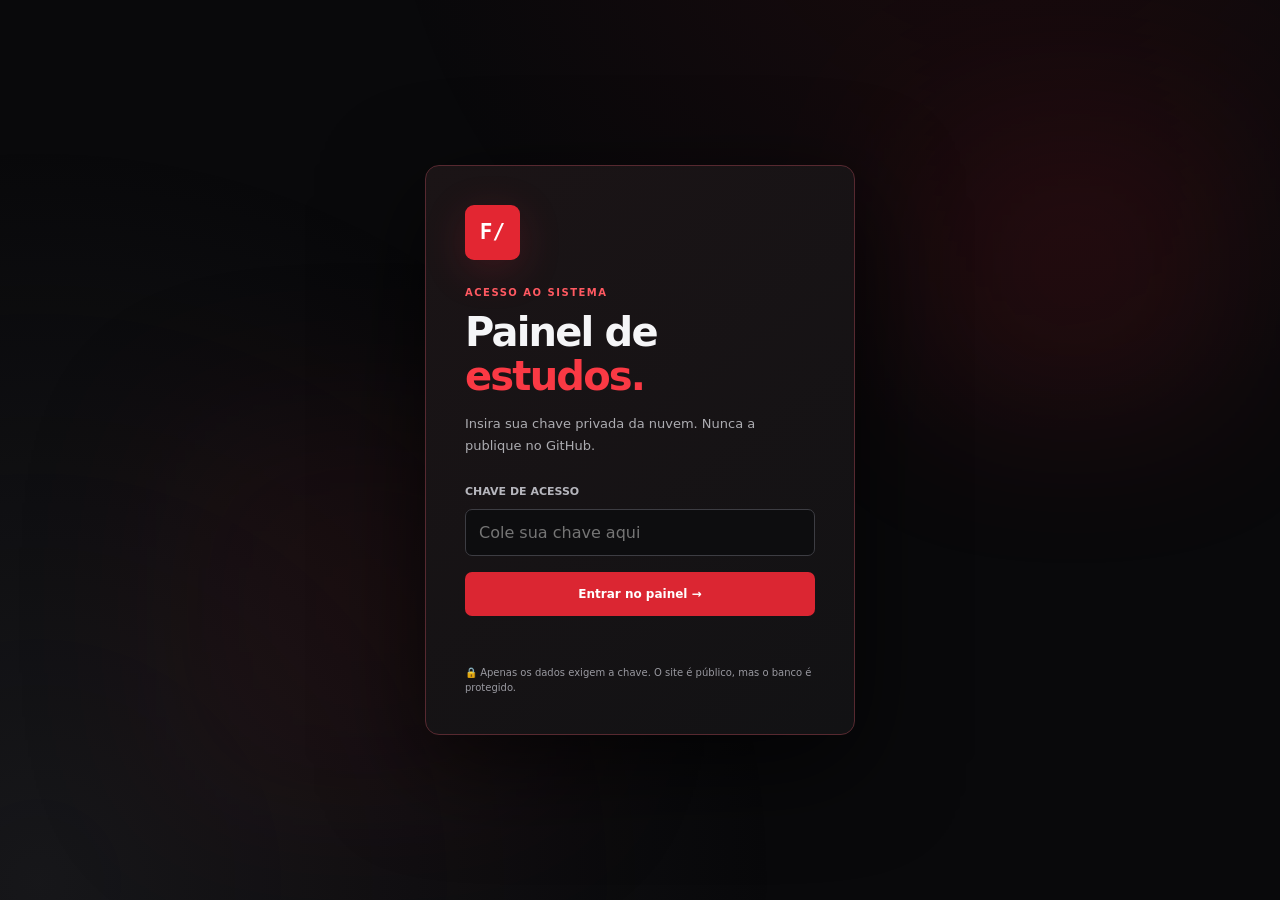
<file: index.html>
<!doctype html>
<html lang="pt-BR">
<head>
  <meta charset="utf-8">
  <meta name="viewport" content="width=device-width,initial-scale=1,viewport-fit=cover">
  <meta name="theme-color" content="#09090b">
  <meta name="description" content="Acompanhe sua rotina de estudos e seus horários do Foco 20:30.">
  <title>FOCO / Painel de estudos</title>
  <link rel="stylesheet" href="./painel.css">
  <script defer src="./config.js"></script>
  <script defer src="./painel.js"></script>
</head>
<body>
  <div class="ambient ambient-a" aria-hidden="true"></div>
  <div class="ambient ambient-b" aria-hidden="true"></div>
  <div class="shell" id="app" hidden>
    <aside class="sidebar">
      <div class="brand"><div class="brand-icon">F/</div><div><strong>FOCO<span>.</span></strong><small>SISTEMA DE ESTUDOS</small></div></div>
      <nav class="sidebar-nav" aria-label="Navegação">
        <a href="#visao-geral" class="nav-current"><span>◫</span> Visão geral</a>
        <a href="#calendario"><span>▦</span> Calendário</a>
        <a href="#diario"><span>✎</span> Diário de estudo</a>
        <a href="#horarios"><span>◷</span> Horários</a>
        <a href="#historico"><span>☷</span> Histórico</a>
      </nav>
      <div class="sidebar-tip"><span>●</span><p><strong>BANCO DE DADOS PRIVADO</strong><br>Sincronização em nuvem.</p></div>
      <a class="quiet notes-link" href="./notas.html" title="Boletim e notas, em área separada">▤ Boletim</a>
      <button id="logout" class="quiet logout" type="button">↪ Sair do painel</button>
    </aside>
    <main class="main">
      <div class="topbar"><span><i class="online-dot"></i> <span id="connection">Conectado à nuvem</span></span><span id="todayLabel">—</span></div>
      <section class="hero" id="visao-geral">
        <div><p class="eyebrow">FOCO / VISÃO GERAL</p><h1>Controle de<br><em>estudos.</em></h1><p class="hero-text">Horários, registros e tempo estudado. Sem distração.</p></div>
        <div class="hero-side"><div class="glow-star">20:30</div><span id="heroBadge">SEM SEQUÊNCIA</span></div>
      </section>
      <section class="stats-grid" aria-label="Indicadores">
        <article class="metric"><div class="metric-top"><span>SEQUÊNCIA ATUAL</span><span class="metric-icon">01</span></div><div class="metric-main"><strong id="currentStreak">0</strong><span>dias</span></div><div class="metric-sub">Dias consecutivos de estudo</div></article>
        <article class="metric"><div class="metric-top"><span>MAIOR SEQUÊNCIA</span><span class="metric-icon">02</span></div><div class="metric-main"><strong id="bestStreak">0</strong><span>dias</span></div><div class="metric-sub">Seu recorde pessoal</div></article>
        <article class="metric"><div class="metric-top"><span>DIAS ESTUDADOS</span><span class="metric-icon">03</span></div><div class="metric-main"><strong id="allStudied">0</strong><span>no total</span></div><div class="metric-sub">Desde o início do acompanhamento</div></article>
        <article class="metric"><div class="metric-top"><span>TEMPO REGISTRADO</span><span class="metric-icon">04</span></div><div class="metric-main"><strong id="allHours">0h</strong></div><div class="metric-sub">Horas e minutos que você informou</div></article>
        <article class="metric"><div class="metric-top"><span>HORÁRIOS ATIVOS</span><span class="metric-icon">05</span></div><div class="metric-main"><strong id="activeSchedules">0</strong><span>sessões</span></div><div class="metric-sub">Lembretes configurados</div></article>
      </section>
      <section class="panel calendar-panel" id="calendario">
        <div class="panel-header"><div><p class="eyebrow">PROGRESSO</p><h2>Seu ano de estudos</h2><p>Últimos 12 meses. Verde: estudou. Vermelho: não estudou.</p></div><div class="legend"><span>Menos</span><i class="lv0"></i><i class="lv1"></i><i class="lv2"></i><i class="lv3"></i><i class="lv4"></i><span>Mais</span><span class="legend-no"><i class="lv-no"></i> Falta</span></div></div>
        <div class="calendar-wrap"><div class="months" id="monthLabels" aria-hidden="true"></div><div class="cal-body"><div class="weekdays"><span>Dom</span><span>Seg</span><span>Ter</span><span>Qua</span><span>Qui</span><span>Sex</span><span>Sáb</span></div><div class="calendar-grid" id="calendar" role="grid" aria-label="Calendário de dias estudados"></div></div></div>
        <div class="day-detail" id="dayDetail" aria-live="polite"><span>Selecione um quadradinho para ver os registros daquele dia.</span></div>
      </section>
      <div class="two-cols">
        <section class="panel month-panel" id="mensal"><div class="panel-header tight"><div><p class="eyebrow">ESTATÍSTICAS</p><h2>Resumo do mês</h2></div><label class="month-control"><span>Mês</span><input type="month" id="monthInput"></label></div>
          <div class="month-figures"><div><strong id="monthYes">0</strong><span>Dias estudados</span></div><div><strong id="monthNo">0</strong><span>Faltas declaradas</span></div><div><strong id="monthEmpty">0</strong><span>Dias sem registro</span></div></div>
          <div class="time-summary"><span>Tempo registrado no mês</span><strong id="monthTime">0 min</strong></div>
          <div class="progress-heading"><span>Taxa de presença registrada*</span><strong id="monthPercent">0%</strong></div><div class="progress-track"><div id="progressFill"></div></div><p class="fineprint">* Percentual de dias com estudo registrado, entre os dias acompanhados no mês. Não mede horas estudadas.</p>
        </section>
        <section class="panel next-panel"><p class="eyebrow">PRÓXIMA SESSÃO</p><h2 id="nextName">Carregando...</h2><div class="next-big"><span id="nextTime">--:--</span><span id="nextWhen">—</span></div><p id="nextHint">A tela de estudo aparecerá automaticamente quando chegar a hora, se o PC estiver ligado.</p><a class="link-cta" href="#horarios">Gerenciar horários <span>→</span></a></section>
      </div>
      <section class="panel study-panel" id="diario">
        <div class="panel-header"><div><p class="eyebrow">DIÁRIO</p><h2>Quanto você estudou?</h2><p>Registre a duração e o conteúdo das sessões. O preenchimento pode ser feito depois.</p></div><span class="pending-badge" id="pendingCount">0 pendentes</span></div>
        <div class="diary-grid" id="diaryList"></div>
      </section>
      <section class="panel schedules-panel" id="horarios"><div class="panel-header"><div><p class="eyebrow">SUA ROTINA</p><h2>Horários de estudo</h2><p>Crie, edite ou pause sessões nos dias da semana que quiser.</p></div><button class="primary" id="newSchedule" type="button">+ Novo horário</button></div><div id="scheduleList" class="schedule-list"></div></section>
      <section class="panel records-panel" id="historico"><div class="panel-header"><div><p class="eyebrow">LINHA DO TEMPO</p><h2>Histórico de decisões</h2><p>Decisões, duração, conteúdo e motivos das ausências.</p></div></div><div class="table-wrap"><table><thead><tr><th>DATA</th><th>SESSÃO</th><th>DECISÃO</th><th>TEMPO</th><th>CONTEÚDO / MOTIVO</th><th>AÇÃO</th></tr></thead><tbody id="recordRows"></tbody></table></div></section>
      <p class="footer">FOCO / SISTEMA DE ESTUDOS ONLINE <span>—</span> V5 · NUVEM</p>
    </main>
  </div>
  <div id="loginScreen" class="login-screen"><div class="login-card"><div class="login-logo">F/</div><p class="eyebrow">ACESSO AO SISTEMA</p><h1>Painel de<br><em>estudos.</em></h1><p>Insira sua chave privada da nuvem. Nunca a publique no GitHub.</p><form id="loginForm"><label for="keyInput">CHAVE DE ACESSO</label><input id="keyInput" autocomplete="off" spellcheck="false" placeholder="Cole sua chave aqui" required type="password"><button type="submit" class="primary">Entrar no painel →</button></form><p class="login-error" id="loginError" role="alert"></p><small>🔒 Apenas os dados exigem a chave. O site é público, mas o banco é protegido.</small></div></div>
  <dialog id="scheduleDialog"><form id="scheduleForm" class="schedule-form"><div class="dialog-head"><div><p class="eyebrow">CONFIGURAÇÃO</p><h2 id="dialogTitle">Novo horário</h2></div><button type="button" class="close" id="closeDialog" aria-label="Fechar">×</button></div><input type="hidden" id="editId"><label for="scheduleName">Nome da sessão</label><input id="scheduleName" maxlength="60" required placeholder="Ex.: Matemática, revisão, leitura..."><label for="scheduleTime">Horário</label><input id="scheduleTime" type="time" value="20:30" required><label>Dias da semana</label><div class="days" id="daysGroup"><label><input type="checkbox" value="0"><span>D</span></label><label><input type="checkbox" value="1"><span>S</span></label><label><input type="checkbox" value="2"><span>T</span></label><label><input type="checkbox" value="3"><span>Q</span></label><label><input type="checkbox" value="4"><span>Q</span></label><label><input type="checkbox" value="5"><span>S</span></label><label><input type="checkbox" value="6"><span>S</span></label></div><p class="form-error" id="scheduleError"></p><div class="dialog-actions"><button type="button" class="secondary" id="cancelDialog">Cancelar</button><button type="submit" class="primary">Salvar horário</button></div></form></dialog>
  <dialog id="studyDialog" aria-labelledby="studyDialogTitle"><form id="studyForm" class="schedule-form">
    <div class="dialog-head"><div><p class="eyebrow">REGISTRO DE SESSÃO</p><h2 id="studyDialogTitle">Registrar tempo</h2></div><button type="button" class="close" id="closeStudy" aria-label="Fechar">×</button></div>
    <p class="study-context" id="studyContext">—</p>
    <input type="hidden" id="studyRecordId">
    <label>Quanto tempo você estudou?</label>
    <div class="study-duration">
      <label for="studyHours"><span>Horas</span><input id="studyHours" type="number" min="0" max="24" step="1" value="0" inputmode="numeric" required></label>
      <label for="studyMinutes"><span>Minutos</span><input id="studyMinutes" type="number" min="0" max="59" step="1" value="0" inputmode="numeric" required></label>
    </div>
    <label for="studyNotes">O que você estudou? <span class="optional-label">(opcional)</span></label>
    <textarea id="studyNotes" maxlength="1000" rows="4" placeholder="Ex.: Logaritmos, 15 exercícios e revisão de física..."></textarea>
    <p class="study-help">Informe o tempo depois de terminar. Os registros anteriores permanecem salvos.</p>
    <p class="form-error" id="studyError" role="alert"></p>
    <div class="dialog-actions"><button type="button" class="secondary" id="cancelStudy">Cancelar</button><button type="submit" class="primary" id="saveStudy">Salvar estudo</button></div>
  </form></dialog>
  <div class="toast" id="toast" role="status" aria-live="polite"></div>
</body>
</html>
</file>
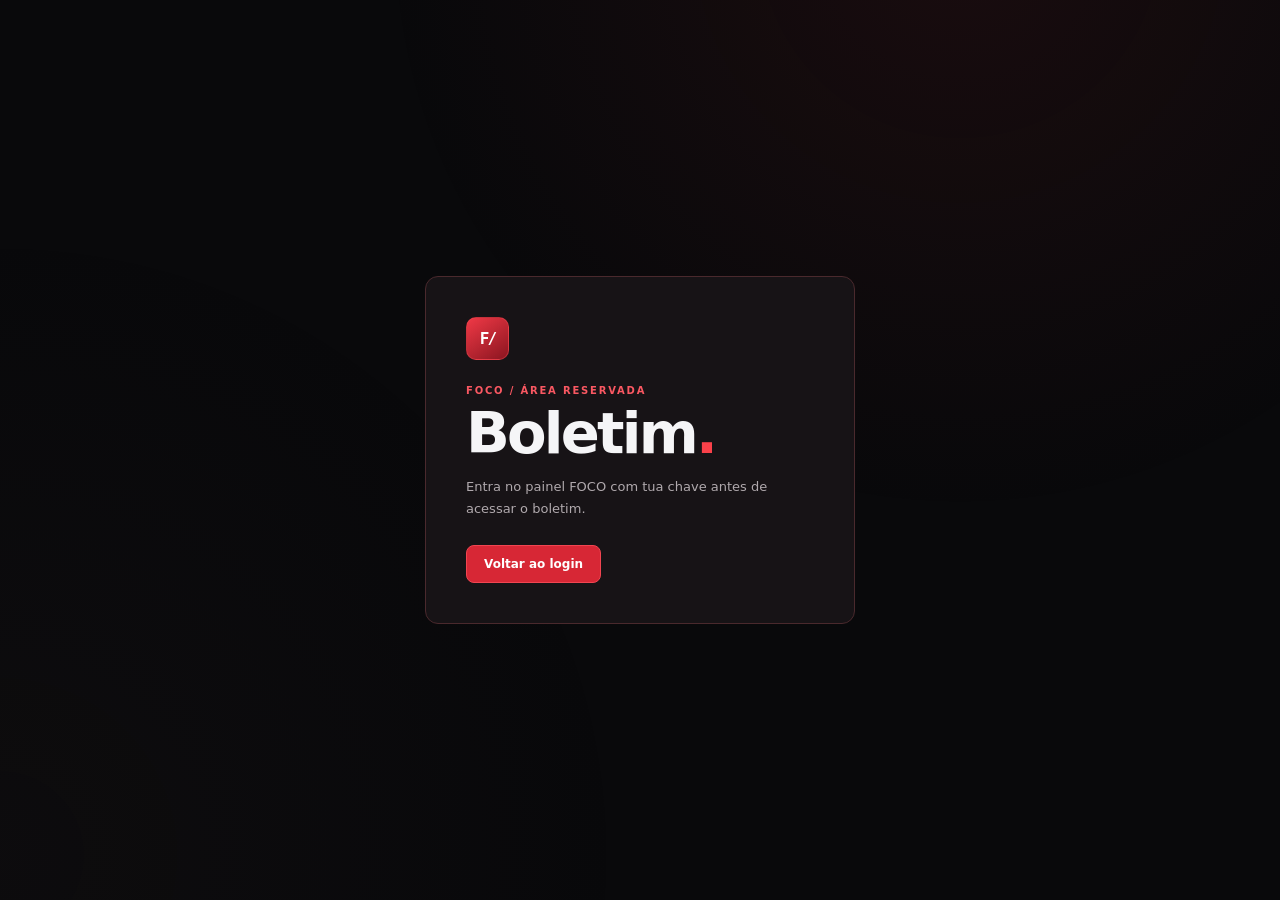
<file: notas.html>
<!doctype html>
<html lang="pt-BR">
<head>
  <meta charset="utf-8">
  <meta name="viewport" content="width=device-width,initial-scale=1,viewport-fit=cover">
  <meta name="theme-color" content="#09090b">
  <meta name="robots" content="noindex,nofollow,noarchive">
  <meta name="description" content="Boletim pessoal de notas do FOCO.">
  <title>FOCO / Boletim</title>
  <link rel="stylesheet" href="./notas.css">
  <script defer src="./notas.js"></script>
</head>
<body>
  <div id="authGate" class="gate" hidden>
    <div class="gate-card">
      <div class="logo-mark">F/</div>
      <div class="eyebrow">FOCO / ÁREA RESERVADA</div>
      <h1>Boletim<span>.</span></h1>
      <p>Entra no painel FOCO com tua chave antes de acessar o boletim.</p>
      <a class="primary" href="./index.html">Voltar ao login</a>
    </div>
  </div>
  <div class="grade-app" id="gradeApp" hidden>
    <header class="topbar">
      <div class="brand"><span class="logo-mark">F/</span><div><strong>FOCO<span>.</span></strong><small>BOLETIM / CONTROLE DE NOTAS</small></div></div>
      <a class="back-link" href="./index.html">← Voltar ao painel</a>
    </header>
    <main class="content">
      <div class="intro">
        <div><div class="eyebrow">ÁREA RESERVADA <span class="dot">•</span> NOTAS</div><h1>Boletim<span>.</span></h1><p>Notas trimestrais, média anual e exame. Sem ocupar a visão geral.</p></div>
        <div class="year-picker"><label for="yearSelect">ANO LETIVO</label><div class="year-row"><select id="yearSelect" aria-label="Ano letivo"></select><button id="newYear" type="button" class="icon-button" title="Adicionar ano">+</button></div></div>
      </div>
      <section class="summary-grid" aria-label="Resumo das notas">
        <article class="summary-card"><span>MATÉRIAS</span><strong id="subjectCount">0</strong><small>Cadastradas</small></article>
        <article class="summary-card"><span>APROVAÇÃO DIRETA</span><strong class="success" id="directCount">0</strong><small>Com os três trimestres</small></article>
        <article class="summary-card"><span>NECESSITAM DE EXAME</span><strong class="danger" id="examCount">0</strong><small>Com os três trimestres</small></article>
        <article class="summary-card"><span>INCOMPLETAS</span><strong id="missingCount">0</strong><small>Aguardando alguma nota</small></article>
      </section>
      <section class="panel">
        <div class="section-head">
          <div><div class="eyebrow">NOTAS / TRIMESTRAL</div><h2>Disciplinas</h2><p>Preenche as notas de 0,0 a 10,0. A conta é atualizada automaticamente.</p></div>
          <button id="addSubject" class="primary" type="button">+ Matéria</button>
        </div>
        <div class="table-scroll">
          <table class="grade-table"><thead><tr><th scope="col">MATÉRIA</th><th scope="col">1º TRI</th><th scope="col">2º TRI</th><th scope="col">3º TRI</th><th scope="col">SOMA / META 21</th><th scope="col">RESULTADO</th><th scope="col" class="action-head">AÇÃO</th></tr></thead><tbody id="gradesBody"></tbody></table>
        </div>
        <div class="table-footer"><span id="saveStatus" role="status" aria-live="polite">Carregando boletim…</span><span>Notas vazias = ainda não informadas</span></div>
      </section>
      <div class="bottom-grid">
        <section class="panel rule-panel"><div class="eyebrow">CÁLCULO / IFRS</div><h2>Como é calculado</h2><div class="rule-math"><span>Média anual = (T1 + T2 + T3) ÷ 3</span><span>Média final = 60% anual + 40% exame</span></div><p>Meta anual: <b>21,0 pontos</b>. Pela tabela fornecida do Integrado Trimestral, <b>20,9 já arredonda para 7,0</b> e aparece como aprovação direta.</p><p>Quando os três trimestres estiverem preenchidos, o FOCO mostra a menor nota no exame (em décimos) necessária para alcançar a média final <b>5,0</b>, seguindo a tabela.</p></section>
        <section class="panel backup-panel"><div class="eyebrow">ARMAZENAMENTO</div><h2>Teu boletim, neste navegador</h2><p>As notas são criptografadas com tua chave e guardadas <b>somente neste dispositivo/navegador</b>. Não entram no GitHub nem no banco da Cloudflare, e não sincronizam automaticamente entre PC e celular.</p><div class="backup-actions"><button class="outline" id="exportBtn" type="button">↓ Exportar backup</button><button class="outline" id="importBtn" type="button">↑ Importar backup</button><input id="importFile" type="file" accept=".json,application/json" hidden></div><p class="smallprint">Para levar as notas a outro aparelho, exporta aqui e importa lá usando a mesma chave. Se trocar a chave, importa o backup antes de perder acesso à antiga.</p></section>
      </div>
      <footer>FOCO / BOLETIM <span>•</span> PÁGINA SEPARADA DO PAINEL <span>•</span> V6.1</footer>
    </main>
  </div>
  <dialog id="subjectDialog"><form id="subjectForm" method="dialog"><div class="dialog-heading"><div><div class="eyebrow">DISCIPLINA</div><h2 id="dialogHeading">Nova matéria</h2></div><button id="closeSubject" class="x-button" type="button" aria-label="Fechar">×</button></div><label for="subjectName">Nome da matéria</label><input id="subjectName" maxlength="70" minlength="2" placeholder="Ex.: Corrente Alternada" required><div class="dialog-buttons"><button class="outline" id="cancelSubject" type="button">Cancelar</button><button class="primary" type="submit">Salvar</button></div></form></dialog>
  <div class="toast" id="toast" role="status" aria-live="polite"></div>
</body>
</html>
</file>
<file: painel.css>
:root{color-scheme:dark;--bg:#0b101a;--surface:#141d2b;--border:#263447;--muted:#8b9bad;--text:#eef5f9;--green:#78e8b8;--soft:#b4c4d0;--accent:#225f4a;font-family:Inter,"Segoe UI",system-ui,-apple-system,sans-serif}
*{box-sizing:border-box}html{scroll-behavior:smooth}body{margin:0;background:var(--bg);color:var(--text);min-width:320px}button,input{font:inherit}button{cursor:pointer}a{color:inherit;text-decoration:none}body:before{content:"";position:fixed;inset:0;background:radial-gradient(circle at 70% -10%,#163c34aa,transparent 35%),radial-gradient(circle at 5% 90%,#18243988,transparent 40%);z-index:-2;pointer-events:none}.ambient{position:fixed;z-index:-1;pointer-events:none;filter:blur(65px);opacity:.14}.ambient-a{width:310px;height:310px;top:12%;right:4%;background:#57a889}.ambient-b{width:400px;height:400px;bottom:10%;left:13%;background:#305f8e}.shell{display:grid;grid-template-columns:245px minmax(0,1fr);min-height:100vh;max-width:1680px;margin:auto}.shell[hidden],.login-screen[hidden]{display:none!important}.sidebar{position:sticky;top:0;height:100vh;border-right:1px solid #243044;background:#0d1522e6;display:flex;flex-direction:column;padding:32px 21px;gap:30px}.brand{display:flex;align-items:center;gap:11px;padding-left:10px}.brand-icon{width:39px;height:39px;display:grid;place-items:center;color:#0c2119;border-radius:13px;background:var(--green);font-size:25px;box-shadow:0 2px 30px #57dfaf38}.brand strong{font-size:29px;letter-spacing:-2.5px;display:block;line-height:1}.brand strong span{color:var(--green)}.brand small{font-size:8px;letter-spacing:1.55px;color:#9facbe;font-weight:800}.sidebar-nav{display:flex;flex-direction:column;gap:7px}.sidebar-nav a{padding:13px 15px;color:#aab9c9;font-weight:620;border-radius:11px;font-size:13px;transition:.15s}.sidebar-nav a span{font-size:21px;vertical-align:middle;margin-right:8px}.sidebar-nav a:hover,.sidebar-nav .nav-current{background:#172e2e;color:#c0ffdf}.sidebar-tip{margin-top:auto;border:1px solid #2d5045;background:linear-gradient(120deg,#153b30,#122627);padding:17px;border-radius:14px;display:flex;gap:12px;color:#b2e7d0;font-size:12px;line-height:1.7}.sidebar-tip>span{font-size:27px;color:#77ddb4}.sidebar-tip p{margin:0}.quiet{background:transparent;border:none;color:#8b9bad;text-align:left;padding:10px 15px}.quiet:hover{color:white}.main{min-width:0;padding:20px 38px 35px}.topbar{height:40px;display:flex;justify-content:space-between;align-items:center;color:#94a7b8;font-size:12px;margin-bottom:20px}.online-dot{display:inline-block;width:7px;height:7px;border-radius:50%;background:#73e6af;margin-right:7px;box-shadow:0 0 13px #4ad8a5}.hero{border:1px solid #305347;background:linear-gradient(120deg,#143d33 0%,#163328 50%,#122c2c 100%);border-radius:22px;min-height:240px;padding:35px 40px;display:flex;justify-content:space-between;overflow:hidden;position:relative}.hero:after{content:"";position:absolute;width:380px;height:380px;right:-100px;top:-180px;border:1px solid #6bb69544;border-radius:50%;box-shadow:0 0 0 40px #6bb6950a,0 0 0 85px #6bb69508}.eyebrow{font-size:10px;font-weight:800;letter-spacing:2px;color:#79dfaf;margin:0 0 12px}.hero h1{font-size:clamp(28px,3vw,41px);line-height:1.1;letter-spacing:-1.6px;margin:0}.hero h1 em,.login-card h1 em{font-style:normal;color:#93f4c7}.hero-text{color:#b3cfc3;font-size:13px;line-height:1.6;max-width:530px;margin:17px 0 0}.hero-side{position:relative;z-index:2;align-self:center;display:flex;flex-direction:column;align-items:center;gap:8px;min-width:145px}.glow-star{font-size:100px;color:#a8f5d5;filter:drop-shadow(0 0 30px #85f5c67a);line-height:1}.hero-side span{border:1px solid #74c3a955;border-radius:20px;color:#b5efd5;padding:7px 12px;font-size:10px;letter-spacing:1px}.stats-grid{display:grid;grid-template-columns:repeat(4,minmax(0,1fr));gap:14px;margin-top:18px}.metric{border:1px solid var(--border);background:linear-gradient(150deg,#192437,#121b29);border-radius:16px;padding:21px 20px 19px;min-height:156px}.metric-top{display:flex;justify-content:space-between;gap:8px;align-items:center;color:#9eadbf;font-size:10px;letter-spacing:1.2px;font-weight:800}.metric-icon{font-size:23px}.metric-main{display:flex;gap:8px;align-items:baseline;margin-top:16px}.metric-main strong{font-size:43px;letter-spacing:-2px;line-height:1;color:white}.metric-main span{font-size:12px;color:#91a7b7}.metric-sub{font-size:11px;margin-top:13px;color:#8fa0b1}.panel{border:1px solid var(--border);background:linear-gradient(120deg,#151f2e,#121b29);border-radius:18px;padding:28px;margin-top:18px;min-width:0}.panel-header{display:flex;justify-content:space-between;gap:20px;align-items:center;margin-bottom:24px}.panel-header h2,.next-panel h2,.dialog-head h2{font-size:21px;letter-spacing:-.55px;margin:0}.panel-header p:not(.eyebrow){font-size:12px;color:var(--muted);margin:8px 0 0;line-height:1.5}.legend{display:flex;align-items:center;flex-wrap:wrap;gap:5px;color:#8ea0b1;font-size:10px}.legend i{width:12px;height:12px;border-radius:3px;display:inline-block}.legend-no{margin-left:8px;display:flex;gap:5px;align-items:center}.lv0{background:#253143}.lv1{background:#245441}.lv2{background:#297553}.lv3{background:#3fa977}.lv4{background:#80e1a7}.lv-no{background:#b95d70!important}.calendar-wrap{overflow-x:auto;overflow-y:hidden;padding-bottom:8px}.months{margin-left:40px;height:24px;position:relative;min-width:740px}.months span{position:absolute;font-size:10px;color:#8b9cae;top:3px;white-space:nowrap}.cal-body{display:flex;gap:12px;width:max-content}.weekdays{display:grid;grid-template-rows:repeat(7,13px);gap:5px;margin-top:0}.weekdays span{font-size:9px;color:#8595a7;line-height:13px;text-align:right;width:28px}.calendar-grid{display:grid;grid-auto-flow:column;grid-template-rows:repeat(7,13px);grid-auto-columns:13px;gap:5px}.day{width:13px;height:13px;padding:0;border:none;border-radius:3px;background:#253143;transition:transform .12s,filter .12s}.day:hover{transform:scale(1.35);filter:brightness(1.3);outline:1px solid #afcbd5}.day:focus-visible{outline:2px solid white}.day.future{opacity:.25}.day.selected{outline:2px solid #efffed;outline-offset:2px}.day.yes-1{background:#245441}.day.yes-2{background:#297553}.day.yes-3{background:#3fa977}.day.yes-4{background:#80e1a7}.day.no{background:#b95d70}.day-detail{margin-top:16px;background:#0f1927;border:1px solid #263348;padding:15px;border-radius:10px;color:#95a9b9;font-size:12px;min-height:49px}.day-detail strong{color:white}.detail-row{display:flex;flex-wrap:wrap;gap:8px;margin-top:8px}.detail-pill{padding:7px 9px;border-radius:7px;background:#20374a;color:#cfdeef}.detail-pill.good{background:#1b4537;color:#b3efd1}.detail-pill.bad{background:#4a2833;color:#ffd4db}.two-cols{display:grid;grid-template-columns:1.2fr 1fr;gap:18px}.two-cols .panel{min-height:255px}.tight{margin-bottom:27px}.month-control{display:flex;align-items:center;gap:8px;font-size:11px;color:#98a8b7}.month-control input{background:#0e1a27;color:#d9eeeb;border:1px solid #344255;border-radius:8px;padding:8px;max-width:145px}.month-figures{display:grid;grid-template-columns:repeat(3,1fr);gap:9px;margin-bottom:22px}.month-figures div{display:flex;flex-direction:column;gap:6px}.month-figures strong{font-size:31px;letter-spacing:-1px}.month-figures span{font-size:10px;color:#9ba9b7}.progress-heading{display:flex;justify-content:space-between;font-size:11px;color:#aec1d0;margin-bottom:8px}.progress-heading strong{color:#9ef0c4}.progress-track{height:8px;border-radius:12px;background:#29364a;overflow:hidden}.progress-track div{width:0;height:100%;background:linear-gradient(90deg,#28885f,#84f5b3);border-radius:12px;transition:width .25s}.fineprint{font-size:10px;color:#7d8da0;line-height:1.6;margin:12px 0 0}.next-panel{background:linear-gradient(130deg,#1b2937,#15352d);border-color:#31544b}.next-big{display:flex;align-items:baseline;gap:14px;margin:23px 0 14px}.next-big span:first-child{font-size:51px;letter-spacing:-2px;font-weight:760;color:#a5fad0}.next-big span:last-child{color:#a7bdb7;font-size:12px}.next-panel>p:not(.eyebrow){color:#a1b1bd;font-size:11px;line-height:1.6}.link-cta{font-size:12px;font-weight:750;color:#91f5c2;display:inline-flex;gap:10px;align-items:center;margin-top:10px}.primary{background:#79e5b6;color:#11241d;font-weight:800;border:0;border-radius:9px;padding:11px 17px;white-space:nowrap;font-size:12px}.primary:hover{background:#a2f4d0}.secondary{background:#29374a;border:1px solid #40516b;color:#dce9ee;border-radius:9px;padding:10px 16px;font-size:12px}.schedule-list{display:flex;flex-direction:column;gap:12px}.schedule-item{border:1px solid #2c3c50;background:#101a29;border-radius:12px;padding:17px 19px;display:flex;gap:18px;align-items:center;justify-content:space-between}.schedule-left{display:flex;align-items:center;gap:17px;min-width:0}.time-tile{background:#1c3b31;color:#9df0c6;border-radius:9px;padding:14px 13px;font-weight:760;font-size:18px;letter-spacing:-.4px}.schedule-item.inactive{opacity:.55}.schedule-data{min-width:0}.schedule-data strong{font-size:13px;display:block}.schedule-data p{font-size:11px;color:#96aabe;margin:7px 0 0}.schedule-actions{display:flex;gap:9px;align-items:center;flex-wrap:wrap;justify-content:flex-end}.schedule-actions button{font-size:11px;border:1px solid #33455b;background:#1a2839;color:#d4e4ec;border-radius:7px;padding:8px 11px}.schedule-actions .delete{color:#f1a6b3}.schedule-actions .toggle{border-color:#36775d;color:#9cedbf}.empty-list{padding:25px;text-align:center;color:#99a8ba;font-size:12px}.table-wrap{overflow-x:auto}table{width:100%;border-collapse:collapse;min-width:560px}th{color:#8196a9;font-size:10px;letter-spacing:1.2px;text-align:left;padding:11px;border-bottom:1px solid #334357}td{padding:14px 11px;color:#c0d0dd;font-size:12px;border-bottom:1px solid #263649;max-width:320px;overflow-wrap:anywhere}.tag{display:inline-block;padding:5px 9px;border-radius:5px;font-size:11px;font-weight:700}.tag.good{color:#a9ecca;background:#1b4937}.tag.bad{color:#ffb9c5;background:#4e2935}.footer{text-align:center;padding:20px 0;color:#75899b;font-size:10px}.footer span{color:#73d6ab}.login-screen{min-height:100vh;display:grid;place-items:center;padding:25px}.login-card{border:1px solid #2d5649;background:linear-gradient(140deg,#172c2b,#131c2b);border-radius:22px;padding:39px;max-width:430px;width:100%;box-shadow:0 25px 100px #0005}.login-logo{background:#75e4b5;color:#113428;border-radius:14px;display:grid;place-items:center;width:55px;height:55px;font-size:36px;margin-bottom:27px}.login-card h1{font-size:40px;line-height:1.1;letter-spacing:-1.8px;margin:0 0 15px}.login-card>p:not(.eyebrow):not(.login-error){font-size:13px;line-height:1.7;color:#a5b8c2}.login-card form{display:flex;flex-direction:column;gap:11px;margin-top:28px}.login-card label,.schedule-form>label{font-size:11px;color:#a9b9c7;font-weight:750}.login-card input,.schedule-form>input:not([type="hidden"]){background:#0c1827;border:1px solid #3a5061;border-radius:9px;padding:13px;color:white;outline:none;min-width:0;width:100%}.login-card input:focus,.schedule-form>input:focus{border-color:#7af0c1}.login-card .primary{margin-top:5px;padding:15px}.login-card small{display:block;color:#738b9c;font-size:10px;margin-top:22px;line-height:1.5}.login-error,.form-error{color:#ff9faa!important;font-size:12px!important;min-height:15px}.schedule-form{background:linear-gradient(140deg,#1b2937,#141c2c);padding:26px;display:flex;flex-direction:column;gap:12px}dialog{padding:0;border:1px solid #3c5263;border-radius:17px;max-width:min(92vw,480px);width:480px;color:white;background:#111e2b;box-shadow:0 25px 100px #000a}dialog::backdrop{background:#020609bb;backdrop-filter:blur(6px)}.dialog-head{display:flex;justify-content:space-between;align-items:center;margin-bottom:10px}.close{background:transparent;color:#b7cad4;border:none;font-size:27px}.days{display:grid;grid-template-columns:repeat(7,1fr);gap:8px;margin-bottom:8px}.days label input{position:absolute;opacity:0}.days label span{display:grid;place-items:center;border:1px solid #445368;background:#121f2b;border-radius:8px;padding:10px 0;color:#a8b6c9;cursor:pointer;font-weight:700;font-size:13px}.days label input:checked+span{background:#286c51;color:#c4ffe1;border-color:#70dfad}.days label input:focus-visible+span{outline:2px solid white}.dialog-actions{display:flex;justify-content:flex-end;gap:10px}.toast{position:fixed;bottom:26px;right:26px;background:#214738;color:#d9ffeb;box-shadow:0 15px 40px #0008;border:1px solid #529d7a;padding:13px 19px;border-radius:9px;font-size:13px;z-index:10;opacity:0;pointer-events:none;transition:opacity .2s}.toast.show{opacity:1}
@media(max-width:1100px){.stats-grid{grid-template-columns:repeat(2,minmax(0,1fr))}.main{padding:20px 24px}.sidebar{width:205px;padding:25px 13px}.shell{grid-template-columns:205px minmax(0,1fr)}.hero-side{min-width:80px}.glow-star{font-size:65px}}
@media(max-width:760px){.shell{display:block}.sidebar{position:relative;width:100%;height:auto;padding:16px 19px 5px;gap:15px;border-right:none;border-bottom:1px solid #293647}.brand{padding:0}.brand strong{font-size:26px}.sidebar-nav{flex-direction:row;overflow-x:auto;gap:7px;padding-bottom:12px}.sidebar-nav a{padding:8px 10px;white-space:nowrap;font-size:11px}.sidebar-nav a span{display:none}.sidebar-tip,.logout{display:none}.main{padding:12px 15px 30px}.topbar{font-size:10px;height:33px;margin-bottom:14px}.hero{min-height:210px;padding:28px 23px}.hero h1{font-size:31px}.hero-text{font-size:11px;max-width:340px}.hero-side{display:none}.metric{padding:17px;min-height:128px}.metric-main strong{font-size:36px}.metric-top{font-size:9px}.metric-icon{font-size:18px}.metric-sub{font-size:10px}.stats-grid{gap:9px;margin-top:12px}.panel{padding:19px;margin-top:12px}.panel-header{flex-wrap:wrap;gap:13px;margin-bottom:17px}.panel-header h2,.next-panel h2{font-size:19px}.legend{font-size:9px}.two-cols{grid-template-columns:1fr;gap:0}.months{min-width:960px}.month-figures strong{font-size:26px}.schedule-item{align-items:flex-start;flex-direction:column;gap:14px}.schedule-actions{width:100%;justify-content:flex-start}.schedule-actions button{flex:1}.login-card{padding:28px}.login-card h1{font-size:34px}}
@media(max-width:365px){.metric-main strong{font-size:31px}.month-figures span{font-size:9px}.hero h1{font-size:27px}.panel-header{align-items:flex-start}}

/* V3 | Diario de estudo: painel responsivo e formularios */
.stats-grid{grid-template-columns:repeat(5,minmax(0,1fr))}
.metric-main strong#allHours{font-size:clamp(25px,2.5vw,43px);letter-spacing:-1px}
.time-summary{display:flex;justify-content:space-between;gap:12px;align-items:center;padding:13px 15px;margin:2px 0 20px;border:1px solid #325345;background:#17352e;border-radius:12px;color:#c2e9d4;font-size:12px}
.time-summary strong{font-size:19px;white-space:nowrap;color:#8feabd}
.pending-badge{padding:9px 13px;border-radius:999px;font-weight:750;font-size:11px;background:#3a3032;color:#f2beaa;white-space:nowrap}
.pending-badge.done{background:#214739;color:#aff5cb}
.diary-grid{display:grid;grid-template-columns:repeat(2,minmax(0,1fr));gap:12px}
.diary-card{min-width:0;border:1px solid #304454;border-radius:13px;background:#111e2b;padding:17px;display:flex;flex-direction:column;gap:10px}
.diary-head{display:flex;flex-wrap:wrap;justify-content:space-between;align-items:start;gap:10px}
.diary-date{font-size:10px;color:#91a6b9;font-weight:800;letter-spacing:.6px}
.diary-name{font-size:16px;font-weight:700;color:#f1f8fb;overflow-wrap:anywhere}
.diary-time{font-size:13px;color:#b8d9cc;font-weight:750}
.diary-notes{color:#b3c3d1;font-size:12px;line-height:1.55;overflow-wrap:anywhere;white-space:pre-wrap}
.diary-card .record-btn{align-self:start;margin-top:auto}
.diary-empty{grid-column:1/-1;border:1px dashed #35495a;border-radius:12px;padding:24px;color:#9fb3c3;font-size:13px;text-align:center}
.record-btn{background:#225b48;color:#c8ffe2;border:1px solid #3a8063;border-radius:9px;padding:9px 12px;font-size:12px;font-weight:750;white-space:nowrap}
.record-btn:hover{background:#2d795d}
.record-btn.outline{background:#182c35;color:#a8d9c4}
.detail-entry{display:flex;align-items:center;flex-wrap:wrap;gap:7px;margin:8px 0;line-height:1.55}
.detail-entry .record-btn{padding:6px 9px;font-size:11px}
.detail-notes{color:#9ecbb9;margin-left:3px;white-space:pre-wrap;overflow-wrap:anywhere}
.record-note{max-width:260px;white-space:pre-wrap;overflow-wrap:anywhere;font-size:12px;color:#adbdc9}
.study-context{color:#a7bace;font-size:12px;margin:2px 0 10px;line-height:1.5}
.study-duration{display:grid;grid-template-columns:repeat(2,minmax(0,1fr));gap:12px}
.study-duration label{display:flex;flex-direction:column;gap:7px;color:#a9b9c7;font-size:12px}
.study-duration input,#studyNotes{width:100%;min-width:0;padding:12px;background:#0c1827;border:1px solid #3a5061;border-radius:9px;color:white;font:inherit;outline:none}
.study-duration input:focus,#studyNotes:focus{border-color:#7af0c1}
#studyNotes{resize:vertical;min-height:96px}
.optional-label{font-weight:450;color:#8698a9}
.study-help{font-size:11px;color:#899eb0;line-height:1.55;margin:0}
#studyDialog .schedule-form{max-height:85vh;overflow-y:auto}
@media(max-width:1200px){.stats-grid{grid-template-columns:repeat(3,minmax(0,1fr))}}
@media(max-width:760px){.stats-grid{grid-template-columns:repeat(2,minmax(0,1fr))}.diary-grid{grid-template-columns:1fr}.record-btn{white-space:normal}}


/* ============================================================
   V4 | FOCO: preto + vermelho. Dados/funcionalidades da V3 intactos.
   Vermelho identifica a interface; verde apenas estudo realizado.
   ============================================================ */
:root{
  --bg:#09090b;--surface:#151517;--border:#303035;
  --muted:#96969e;--text:#f5f5f7;--green:#42bd83;
  --soft:#c5c5cb;--accent:#d5222e;--red:#ed2934;
}
body{background:#09090b;color:var(--text)}
body:before{background:radial-gradient(circle at 78% -20%,#6e10182b,transparent 42%),radial-gradient(circle at 3% 98%,#25252980,transparent 48%)}
.ambient{opacity:.10;filter:blur(88px)}
.ambient-a{background:#e32732}.ambient-b{background:#81171c}
.sidebar{background:#0f0f11f5;border-right:1px solid #29292e}
.brand-icon{font-family:Consolas,"Cascadia Mono",monospace;font-size:16px;font-weight:900;letter-spacing:-2px;color:#fff;background:linear-gradient(140deg,#f1333d,#981018);border:1px solid #ff4a5359;border-radius:9px;box-shadow:0 8px 35px #b50b2033}
.brand strong{font-size:27px;letter-spacing:-1.6px;color:#fff}
.brand strong span{color:#ed2934}
.brand small{color:#a1a1a9;letter-spacing:1.4px}
.sidebar-nav a{color:#99999f;border-radius:8px}
.sidebar-nav a:hover,.sidebar-nav .nav-current{background:#321316;color:#fff}
.sidebar-nav .nav-current{box-shadow:inset 3px 0 0 #ed2934}
.sidebar-tip{border-color:#383036;background:#171517;color:#96969e;border-radius:9px}
.sidebar-tip>span{font-size:13px;color:#ef3641;line-height:20px}
.sidebar-tip strong{color:#dedee2;font-size:10px;letter-spacing:1px}
.quiet{color:#8d8d94}.quiet:hover{color:#fff}
.topbar{color:#9999a1}.online-dot{background:#ed2934;box-shadow:0 0 10px #f02e4355}
.hero{background:linear-gradient(112deg,#1c1114 0%,#171215 58%,#111113 100%);border:1px solid #57242a;border-radius:14px;min-height:225px;padding:34px 36px}
.hero:before{content:"";position:absolute;width:4px;inset:0 auto 0 0;background:#e52632}
.hero:after{width:350px;height:350px;top:-185px;right:-80px;border-color:#e42d3430;box-shadow:0 0 0 50px #a41a2010,0 0 0 100px #c0192510}
.eyebrow{color:#ff5961;letter-spacing:1.5px;font-size:10px}
.hero h1{font-size:clamp(34px,3.6vw,50px);letter-spacing:-2.3px;line-height:1.04}
.hero h1 em,.login-card h1 em{color:#fa3944}
.hero-text{color:#b6aeb0;font-size:13px;max-width:480px}
.hero-side{min-width:160px;align-items:flex-end}
.glow-star{font:800 46px/1 Consolas,"Cascadia Mono",monospace;letter-spacing:-3px;color:#ff3a43;filter:none;transform:rotate(-5deg)}
.hero-side span{border:1px solid #703237;background:#2b1519;border-radius:5px;color:#ffdadd;padding:8px 10px;letter-spacing:1.4px;font:700 10px Consolas,monospace}
.metric{background:#161619;border:1px solid #303036;border-radius:11px;padding:19px 18px}
.metric-top{color:#a0a0a7;font-size:10px;letter-spacing:1px}
.metric-icon{font:800 11px Consolas,monospace;display:grid;place-items:center;width:27px;height:27px;background:#261619;color:#f15b62;border:1px solid #492329;border-radius:6px}
.metric-main strong{color:#fff;font-weight:770}.metric-main span,.metric-sub{color:#92929a}
.panel{background:#141416;border-color:#2d2d32;border-radius:13px}
.panel-header p:not(.eyebrow){color:#96969e}
.legend{color:#9999a0}
.lv0,.day{background:#26262a}
/* Calendário: as cores indicam decisões, não decoração. */
.lv1,.day.yes-1{background:#174f38}
.lv2,.day.yes-2{background:#23764f}
.lv3,.day.yes-3{background:#36a76f}
.lv4,.day.yes-4{background:#69d9a0}
.lv-no,.day.no{background:#cc2938!important}
.day:hover{outline-color:#ff6b76}.day.selected{outline-color:#fff}
.day-detail{background:#101012;border-color:#303036;color:#aaaab0}
.detail-pill{background:#26262a;color:#e7e7eb}
.detail-pill.good,.tag.good{background:#153827;color:#9ae7b8}
.detail-pill.bad,.tag.bad{background:#3e191e;color:#ffa2a9}
.month-control{color:#acacb3}.month-control input{background:#0b0b0d;color:#f4f4f6;border-color:#39393f}
.month-figures span,.fineprint{color:#9999a1}
.progress-heading{color:#b6b6bc}.progress-heading strong{color:#f24b55}
.progress-track{background:#30272b}.progress-track div{background:linear-gradient(90deg,#8c1520,#f03a43)}
.time-summary{background:#201416;border:1px solid #4d252b;color:#e6cacc}
.time-summary strong{color:#ff6971}
.next-panel{background:linear-gradient(145deg,#231417,#161416);border-color:#56282c}
.next-big span:first-child{color:#ff454f;font-family:Consolas,"Cascadia Mono",monospace;font-weight:800}
.next-big span:last-child,.next-panel>p:not(.eyebrow){color:#b9a8aa}
.link-cta{color:#ff6069}
.primary{background:#db2632;color:#fff;border-radius:7px;font-weight:800;box-shadow:none}
.primary:hover{background:#f23b45}.primary:disabled{opacity:.55;cursor:wait}
.secondary{background:#242426;border:1px solid #414146;color:#dedee2;border-radius:7px}
.secondary:hover{background:#323236}
.schedule-item{background:#101012;border-color:#303035;border-radius:9px}
.time-tile{background:#32171a;color:#ff656d;border:1px solid #5a282e;border-radius:7px;font-family:Consolas,monospace}
.schedule-data p{color:#97979e}
.schedule-actions button{background:#242427;color:#dedee0;border:1px solid #414146}
.schedule-actions button:hover{background:#37373b}
.schedule-actions .delete{color:#ff878b}.schedule-actions .toggle{border-color:#682c33;color:#ff7a81}
.empty-list{color:#aaaab0}
th{color:#a1a1a8;border-bottom-color:#38383d}
td{color:#d0d0d5;border-bottom-color:#29292e}
.footer{color:#797981}.footer span{color:#ed2934}
.login-card{background:linear-gradient(145deg,#1b1416,#121214);border:1px solid #572930;border-radius:14px;box-shadow:0 30px 100px #000a}
.login-logo{background:#e32632;color:#fff;border-radius:9px;font:900 21px/1 Consolas,monospace;box-shadow:0 10px 40px #bc25343a}
.login-card>p:not(.eyebrow):not(.login-error){color:#acacb1}
.login-card label,.schedule-form>label{color:#b6b6bd}
.login-card input,.schedule-form>input:not([type="hidden"]){background:#0d0d0f;border-color:#3d3d43;color:#fff;border-radius:7px}
.login-card input:focus,.schedule-form>input:focus{border-color:#ff5661;outline:1px solid #ff56614d}
.login-card small{color:#9999a0}
.login-error,.form-error{color:#ff777e!important}
.schedule-form{background:linear-gradient(145deg,#1d1719,#141416)}
dialog{border-color:#56272f;border-radius:13px;background:#141416}
dialog::backdrop{background:#000c;backdrop-filter:blur(5px)}
.close{color:#b9b9c0}.close:hover{color:#ff6a72}
.days label span{background:#171719;border-color:#414147;color:#a7a7ad}
.days label input:checked+span{background:#a71c27;color:#fff;border-color:#ef414b}
.toast{background:#312023;color:#fff1f2;border:1px solid #9a3943}
.pending-badge{background:#392227;color:#ffb4b9}
.pending-badge.done{background:#202023;color:#aaaab1}
.diary-card{background:#101012;border-color:#303035;border-radius:9px}
.diary-date{color:#9999a1}.diary-name{color:#fff}.diary-time{color:#ef7179}
.diary-notes,.record-note{color:#babac0}
.diary-empty{border-color:#48484d;color:#aaaab0}
.record-btn{background:#99202a;color:#fff;border:1px solid #be3440;border-radius:7px}
.record-btn:hover{background:#c92b36}
.record-btn.outline{background:#292022;color:#ffacb1;border-color:#5a3136}
.record-btn.outline:hover{background:#3e272b}
.detail-notes{color:#c9b5b7}
.study-context,.study-duration label{color:#bdbdc4}
.study-duration input,#studyNotes{background:#0d0d0f;border:1px solid #414148;border-radius:7px}
.study-duration input:focus,#studyNotes:focus{border-color:#f54a55}
.optional-label,.study-help{color:#919198}
/* Responsividade: mantém a V3 em celular, sem sobrepor textos. */
@media(max-width:760px){
 .sidebar{background:#0f0f11;border-bottom-color:#303036}
 .sidebar-nav a{border-radius:6px}
 .hero{padding:27px 22px;min-height:195px}
 .hero h1{font-size:35px}
 .hero-text{max-width:320px}
 .metric{padding:15px;min-height:126px}
 .glow-star{display:none}
}

/* V4.1: exclusão individual no histórico e nos detalhes do calendário. */
.record-btn.record-delete{background:#241416;color:#ff949a;border:1px solid #713039;margin-left:5px}
.record-btn.record-delete:hover{background:#6c1e29;color:#fff;border-color:#bb343f}

/* Link discreto para o Boletim: nenhuma alteração na lógica da V6. */
.notes-link{display:block;font-size:12px;color:#85858b;letter-spacing:.15px;align-self:stretch}
.notes-link:hover{color:#f26b73}
@media(max-width:760px){.sidebar>.notes-link{font-size:11px;align-self:flex-end;padding:3px 8px 12px;color:#b7a4a8}.sidebar>.notes-link:hover{color:#ff6e75}}
</file>
<file: notas.css>
:root{color-scheme:dark;--bg:#09090b;--surface:#141416;--surface2:#101012;--line:#313136;--muted:#9d9da6;--text:#f5f5f7;--red:#e6323e;--green:#60c995;font-family:Inter,"Segoe UI",system-ui,-apple-system,BlinkMacSystemFont,sans-serif}
*{box-sizing:border-box}body{margin:0;min-width:320px;background:#09090b;color:var(--text)}body::before{content:"";position:fixed;z-index:-1;inset:0;background:radial-gradient(circle at 75% -7%,#6b1e222c,transparent 42%),radial-gradient(circle at 0 95%,#2c222321,transparent 40%);pointer-events:none}a{color:inherit;text-decoration:none}button,input,select{font:inherit}button{cursor:pointer}[hidden]{display:none!important}
.grade-app{width:min(1440px,100%);margin:0 auto}.topbar{min-height:80px;border-bottom:1px solid #29292e;display:flex;justify-content:space-between;align-items:center;padding:14px clamp(18px,4vw,56px);gap:20px;background:#0f0f11}.brand{display:flex;gap:13px;align-items:center}.logo-mark{display:grid;place-items:center;width:43px;height:43px;border:1px solid #f04b5469;border-radius:10px;background:linear-gradient(145deg,#f03946,#8b1520);color:white;font-weight:900;letter-spacing:-2px;font-family:Consolas,monospace}.brand strong{font-size:26px;line-height:1;letter-spacing:-1.8px;display:block}.brand strong span,.intro h1 span,.gate-card h1 span{color:#fa414a}.brand small{color:#9c9ca4;letter-spacing:1.35px;font-size:9px;font-weight:700}.back-link{color:#b6b6bc;font-size:12px;border:1px solid #333338;padding:11px 14px;border-radius:8px}.back-link:hover{border-color:#cf3a46;color:white}
.content{padding:34px clamp(18px,4vw,56px) 30px}.intro{display:flex;justify-content:space-between;gap:30px;align-items:center;margin-bottom:25px}.eyebrow{color:#fa5862;letter-spacing:1.8px;font-weight:800;font-size:10px}.dot{color:#71717a;padding:0 7px}.intro h1,.gate-card h1{margin:9px 0;font-size:clamp(40px,4.5vw,63px);letter-spacing:-2.8px;line-height:1;font-weight:800}.intro p{font-size:13px;color:#9c9ca5;margin:11px 0 0}.year-picker{display:flex;flex-direction:column;align-items:stretch;gap:8px}.year-picker label{font-size:10px;letter-spacing:1.3px;color:#a7a7af;font-weight:700}.year-row{display:flex;gap:8px}.year-row select{background:#1b1b1e;color:#fff;border:1px solid #414146;border-radius:8px;padding:11px 16px;min-width:118px;font-weight:800}.icon-button{background:#27272a;color:#eee;border:1px solid #44444a;border-radius:8px;width:43px;font-size:22px}.icon-button:hover{border-color:#d33b45}
.summary-grid{display:grid;grid-template-columns:repeat(4,minmax(0,1fr));gap:13px;margin-bottom:20px}.summary-card{background:#171719;border:1px solid #303036;border-radius:12px;padding:20px;display:flex;flex-direction:column;min-height:134px;gap:8px}.summary-card span{font-size:10px;color:#a1a1a9;letter-spacing:1.1px;font-weight:800}.summary-card strong{font-size:39px;letter-spacing:-1.8px;line-height:1.2}.summary-card small{font-size:11px;color:#8b8b95}.success{color:var(--green)}.danger{color:#f26971}
.panel{border:1px solid #303036;border-radius:13px;padding:25px;background:#141416;margin-bottom:18px}.section-head{display:flex;align-items:center;justify-content:space-between;gap:16px;margin-bottom:21px}.section-head h2,.bottom-grid h2{font-size:22px;letter-spacing:-.6px;margin:8px 0}.section-head p{font-size:12px;color:#9a9aa2;margin:5px 0 0}.primary{background:#d72735;color:white;border:1px solid #f14551;border-radius:8px;padding:11px 17px;font-weight:800;font-size:12px;white-space:nowrap}.primary:hover{background:#f03b47}.outline{background:#212124;border:1px solid #44444a;border-radius:8px;padding:10px 13px;font-size:12px;color:#e2e2e6;font-weight:700}.outline:hover{border-color:#d23d47;color:white}.table-scroll{overflow-x:auto}.grade-table{width:100%;border-collapse:collapse}.grade-table th{text-align:left;font-size:10px;letter-spacing:1px;color:#96969f;white-space:nowrap;border-bottom:1px solid #404047;padding:13px 12px}.grade-table td{border-bottom:1px solid #29292d;padding:13px 12px;vertical-align:middle}.grade-table tr:last-child td{border-bottom:none}.grade-table tbody tr:hover{background:#19191d}.name-cell{min-width:160px;max-width:205px}.name-cell strong{font-size:13px;line-height:1.4;display:block;overflow-wrap:anywhere}.name-cell small{display:block;font-size:10px;color:#7f7f87;margin-top:5px}.grade-td{min-width:77px}.grade-input{width:74px;min-width:0;border:1px solid #414148;background:#0d0d10;color:#eee;font-size:14px;border-radius:7px;padding:10px 8px;text-align:center;outline:none}.grade-input:focus{border-color:#ee4550;box-shadow:0 0 0 2px #d8313f2d}.grade-input.invalid{border-color:#ff626d}.sum-cell{min-width:125px}.sum-cell b{font-size:16px;letter-spacing:-.4px}.sum-cell small{display:block;margin:5px 0;font-size:11px;color:#93939c}.sum-track{height:4px;width:92px;border-radius:10px;background:#35353c;overflow:hidden;margin-top:7px}.sum-track>div{height:100%;border-radius:10px;background:#d62a37}.result-cell{min-width:177px}.pill{display:inline-block;line-height:1.3;font-size:11px;font-weight:750;border:1px solid #4c4c52;border-radius:6px;padding:6px 8px;white-space:normal}.pill.pass{color:#83e1ae;border-color:#285640;background:#153222}.pill.exam{color:#ff9aa0;border-color:#703238;background:#32191d}.pill.pending{color:#bcbcc2;border-color:#3b3b40;background:#202024}.pill.impossible{color:#ff7279;border-color:#803038;background:#43191e}.result-cell small{display:block;font-size:10px;color:#96969f;margin-top:6px;line-height:1.4}.action-cell{width:80px;text-align:center}.action-head{text-align:center!important}.mini-actions{display:flex;gap:6px;justify-content:center}.mini-actions button{background:none;border:1px solid #3c3c42;border-radius:6px;color:#a8a8b0;font-size:14px;line-height:1;padding:8px 9px}.mini-actions button:hover{border-color:#e54b58;color:#fff}.mini-actions button.remove:hover{background:#502025}.table-footer{display:flex;justify-content:space-between;gap:14px;font-size:11px;color:#8c8c95;padding:13px 4px 0;flex-wrap:wrap}
.bottom-grid{display:grid;grid-template-columns:1fr 1fr;gap:18px}.bottom-grid .panel{margin:0}.bottom-grid p{color:#a3a3ab;font-size:12px;line-height:1.7}.bottom-grid b{color:#e7e7ea}.rule-math{margin:16px 0;display:grid;gap:7px}.rule-math span{border:1px solid #37373d;background:#101013;padding:11px 13px;border-radius:7px;font:600 12px Consolas,monospace;color:#f4b5ba;line-height:1.5}.backup-actions{display:flex;gap:8px;flex-wrap:wrap;margin-top:20px}.bottom-grid .smallprint{font-size:11px;color:#85858c}.content footer{font-size:10px;color:#81818a;letter-spacing:1px;padding:24px 0 5px}.content footer span{color:#ef4a55;padding:0 8px}
.gate{min-height:100vh;display:grid;place-items:center;padding:20px}.gate-card{padding:40px;border:1px solid #4a292d;background:#171316;border-radius:13px;max-width:430px}.gate-card p{color:#b0a9ad;line-height:1.7;font-size:13px}.gate-card .primary{display:inline-block;margin-top:12px}.gate-card .logo-mark{margin-bottom:25px}dialog{background:#171719;color:white;border:1px solid #613038;border-radius:12px;padding:0;width:min(92vw,450px)}dialog::backdrop{background:#000c;backdrop-filter:blur(5px)}dialog form{padding:26px;display:flex;flex-direction:column;gap:12px}.dialog-heading{display:flex;justify-content:space-between;align-items:center;margin-bottom:12px}.dialog-heading h2{margin:8px 0}.x-button{border:0;background:none;color:#aaa;font-size:26px}dialog label{color:#b1b1b8;font-size:12px}dialog input{border:1px solid #424248;border-radius:8px;padding:12px;background:#0f0f12;color:white;outline:none}dialog input:focus{border-color:#e74a55}.dialog-buttons{display:flex;justify-content:flex-end;gap:10px;margin-top:14px}.toast{position:fixed;bottom:25px;right:25px;padding:13px 16px;background:#2b1a1c;border:1px solid #ad3541;border-radius:8px;color:white;box-shadow:0 12px 30px #0007;opacity:0;transform:translateY(7px);transition:.2s;pointer-events:none;max-width:360px;font-size:12px;line-height:1.5;z-index:99}.toast.show{opacity:1;transform:none}
@media(max-width:1150px){.summary-grid{grid-template-columns:repeat(2,minmax(0,1fr))}.panel{padding:20px}}
@media(max-width:760px){.content{padding:25px 15px}.topbar{min-height:70px;padding:12px 15px}.brand small{font-size:7px}.brand strong{font-size:22px}.back-link{font-size:11px;padding:9px}.intro{align-items:flex-start;gap:18px;flex-wrap:wrap}.intro h1{font-size:42px}.intro p{font-size:12px}.year-picker{flex-direction:row;align-items:center}.year-picker label{white-space:nowrap}.summary-grid{gap:9px}.summary-card{min-height:105px;padding:14px}.summary-card strong{font-size:30px}.summary-card span{font-size:9px}.section-head{align-items:flex-start;flex-wrap:wrap}.panel{padding:17px}.table-scroll{overflow:visible}.grade-table,.grade-table tbody{display:block;width:100%}.grade-table thead{display:none}.grade-table tbody tr{display:grid;grid-template-columns:repeat(3,minmax(0,1fr));grid-template-areas:"name name actions" "tri1 tri2 tri3" "sum sum result";margin-bottom:14px;border:1px solid #36363d;background:#101012;border-radius:9px;overflow:hidden}.grade-table td{border:0!important;padding:12px;min-width:0!important;max-width:none!important;width:auto}.name-cell{grid-area:name;align-self:center}.name-cell strong{font-size:14px}.action-cell{grid-area:actions;align-self:center}.grade-td:nth-child(2){grid-area:tri1}.grade-td:nth-child(3){grid-area:tri2}.grade-td:nth-child(4){grid-area:tri3}.grade-td::before{content:attr(data-label);display:block;font-size:9px;letter-spacing:1px;color:#9999a3;margin-bottom:7px}.grade-input{width:100%;padding:11px 2px;max-width:none}.sum-cell{grid-area:sum;border-top:1px solid #303037!important}.result-cell{grid-area:result;border-top:1px solid #303037!important;padding-left:0!important}.sum-cell small,.result-cell small{font-size:10px}.sum-track{width:90%}.mini-actions{justify-content:flex-end}.bottom-grid{grid-template-columns:1fr}.table-footer{padding:0}.content footer{line-height:1.7}}
</file>
